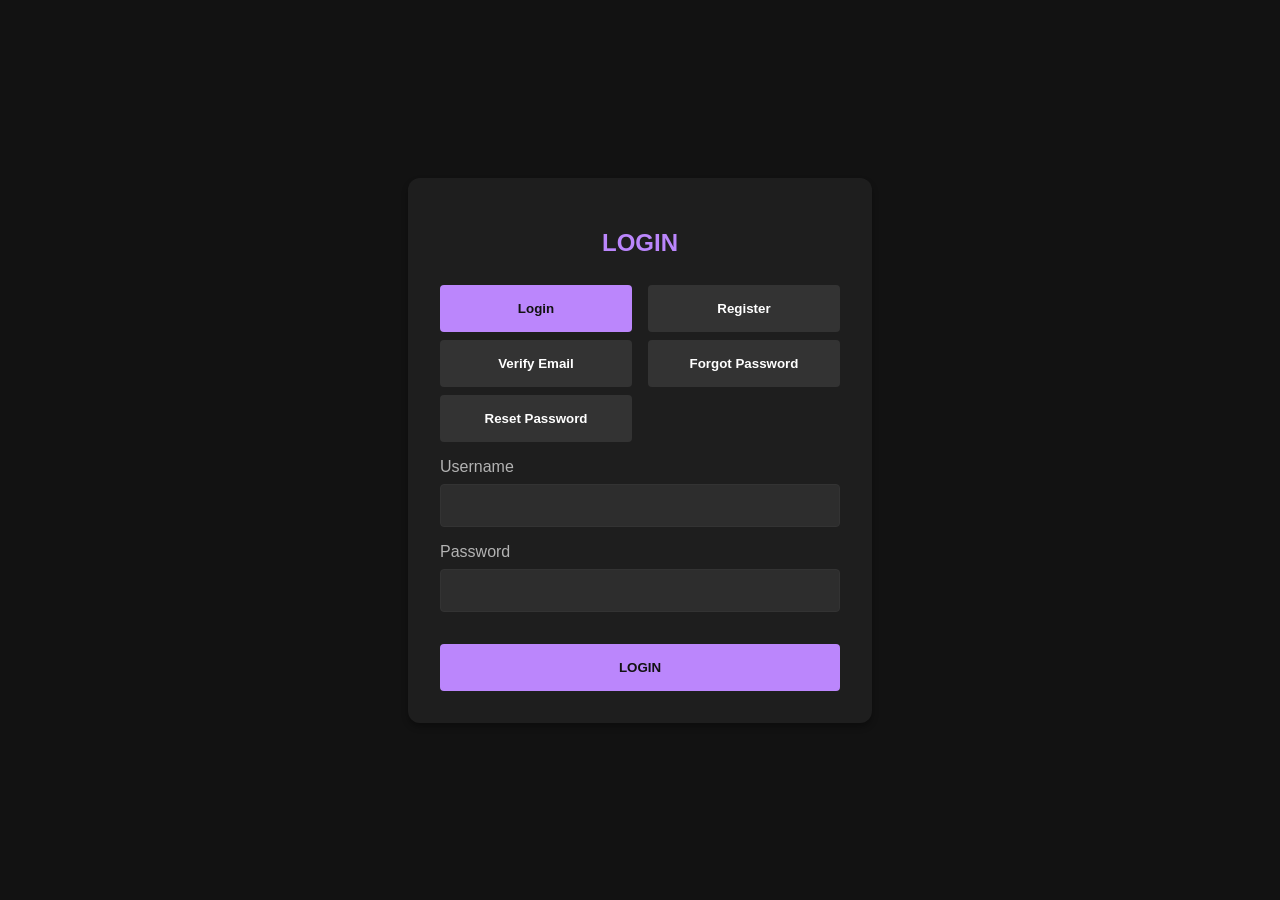
<file: templates/auth_test.html>
<!DOCTYPE html>
<html lang="en">

<head>
    <meta charset="UTF-8">
    <meta name="viewport" content="width=device-width, initial-scale=1.0">
    <title>Mock Auth Testing | ni_coli</title>
    <style>
        body {
            font-family: 'Segoe UI', Tahoma, Geneva, Verdana, sans-serif;
            background-color: #121212;
            color: #e0e0e0;
            display: flex;
            justify-content: center;
            align-items: center;
            min-height: 100vh;
            margin: 0;
        }

        .container {
            background-color: #1e1e1e;
            padding: 2rem;
            border-radius: 12px;
            box-shadow: 0 4px 6px rgba(0, 0, 0, 0.3);
            width: 400px;
        }

        h2 {
            text-align: center;
            color: #bb86fc;
        }

        .form-group {
            margin-bottom: 1rem;
        }

        label {
            display: block;
            margin-bottom: 0.5rem;
            color: #b3b3b3;
        }

        input,
        select {
            width: 100%;
            padding: 0.8rem;
            border-radius: 4px;
            border: 1px solid #333;
            background-color: #2d2d2d;
            color: white;
            box-sizing: border-box;
        }

        button {
            width: 100%;
            padding: 1rem;
            background-color: #bb86fc;
            color: #121212;
            border: none;
            border-radius: 4px;
            font-weight: bold;
            cursor: pointer;
            margin-top: 1rem;
            transition: background-color 0.3s;
        }

        button:hover {
            background-color: #9955e8;
        }

        .mode-selector {
            display: flex;
            justify-content: space-between;
            margin-bottom: 1rem;
            flex-wrap: wrap;
        }

        .mode-selector button {
            width: 48%;
            margin-top: 0.5rem;
            background-color: #333;
            color: white;
        }

        .mode-selector button.active {
            background-color: #bb86fc;
            color: #121212;
        }

        #response-area {
            margin-top: 1rem;
            padding: 1rem;
            background-color: #2d2d2d;
            border-radius: 4px;
            border: 1px solid #333;
            display: none;
            word-break: break-all;
        }

        .hidden {
            display: none;
        }
    </style>
</head>

<body>

    <div class="container">
        <h2 id="form-title">Login</h2>
        <div class="mode-selector">
            <button onclick="setMode('login')" id="btn-login" class="active">Login</button>
            <button onclick="setMode('register')" id="btn-register">Register</button>
            <button onclick="setMode('verify')" id="btn-verify">Verify Email</button>
            <button onclick="setMode('forgot')" id="btn-forgot">Forgot Password</button>
            <button onclick="setMode('reset')" id="btn-reset">Reset Password</button>
        </div>

        <form id="auth-form" onsubmit="handleSubmit(event)">
            <div class="form-group" id="grp-username">
                <label>Username</label>
                <input type="text" id="username">
            </div>
            <div class="form-group" id="grp-email">
                <label>Email</label>
                <input type="email" id="email">
            </div>
            <div class="form-group" id="grp-password">
                <label>Password</label>
                <input type="password" id="password">
            </div>
            <div class="form-group hidden" id="grp-new-password">
                <label>New Password</label>
                <input type="password" id="new_password">
            </div>
            <div class="form-group hidden" id="grp-code">
                <label>OTP Code</label>
                <input type="text" id="code">
            </div>

            <div class="hidden" id="register-extras">
                <div class="form-group">
                    <label>Full Name</label>
                    <input type="text" id="full_name" value="Test User">
                </div>
                <div class="form-group">
                    <label>Birth Date</label>
                    <input type="date" id="birth_date" value="1990-01-01">
                </div>
                <div class="form-group">
                    <label>Role</label>
                    <select id="role">
                        <option value="ADULT">Adult</option>
                        <option value="INMATE">Inmate</option>
                    </select>
                </div>
            </div>

            <button type="submit" id="submit-btn">Login</button>
        </form>

        <div id="response-area"></div>
    </div>

    <script>
        let currentMode = 'login';

        const fields = {
            login: ['grp-username', 'grp-password'],
            register: ['grp-username', 'grp-password', 'grp-email', 'register-extras'],
            verify: ['grp-email', 'grp-code'],
            forgot: ['grp-email'],
            reset: ['grp-email', 'grp-code', 'grp-new-password']
        };

        function setMode(mode) {
            currentMode = mode;
            document.getElementById('form-title').innerText = mode.replace('-', ' ').toUpperCase();
            document.querySelectorAll('.mode-selector button').forEach(b => b.classList.remove('active'));
            document.getElementById(`btn-${mode}`).classList.add('active');
            document.getElementById('submit-btn').innerText = mode.toUpperCase().replace('-', ' ');

            document.querySelectorAll('.form-group, #register-extras').forEach(el => el.classList.add('hidden'));

            fields[mode].forEach(id => {
                document.getElementById(id).classList.remove('hidden');
            });

            document.getElementById('response-area').style.display = 'none';
        }

        async function handleSubmit(e) {
            e.preventDefault();
            const responseArea = document.getElementById('response-area');
            responseArea.style.display = 'none';

            let url = '';
            let data = {};

            if (currentMode === 'login') {
                url = '/api/auth/login/';
                data = {
                    username: document.getElementById('username').value,
                    password: document.getElementById('password').value
                };
            } else if (currentMode === 'register') {
                url = '/api/auth/register/';
                data = {
                    username: document.getElementById('username').value,
                    password: document.getElementById('password').value,
                    email: document.getElementById('email').value,
                    full_name: document.getElementById('full_name').value,
                    birth_date: document.getElementById('birth_date').value,
                    role: document.getElementById('role').value
                };
            } else if (currentMode === 'verify') {
                url = '/api/auth/verify-email/';
                data = {
                    email: document.getElementById('email').value,
                    code: document.getElementById('code').value
                };
            } else if (currentMode === 'forgot') {
                url = '/api/auth/forgot-password/';
                data = {
                    email: document.getElementById('email').value
                };
            } else if (currentMode === 'reset') {
                url = '/api/auth/reset-password/';
                data = {
                    email: document.getElementById('email').value,
                    code: document.getElementById('code').value,
                    new_password: document.getElementById('new_password').value
                };
            }

            try {
                const response = await fetch(url, {
                    method: 'POST',
                    headers: { 'Content-Type': 'application/json' },
                    body: JSON.stringify(data)
                });
                const result = await response.json();

                responseArea.style.display = 'block';
                responseArea.style.backgroundColor = response.ok ? '#1b3a24' : '#3a1b1b';
                responseArea.innerHTML = `<pre>${JSON.stringify(result, null, 2)}</pre>`;
            } catch (error) {
                responseArea.style.display = 'block';
                responseArea.style.backgroundColor = '#3a1b1b';
                responseArea.innerText = 'Error: ' + error.message;
            }
        }

        // Initialize
        setMode('login');
    </script>
</body>

</html>
</file>
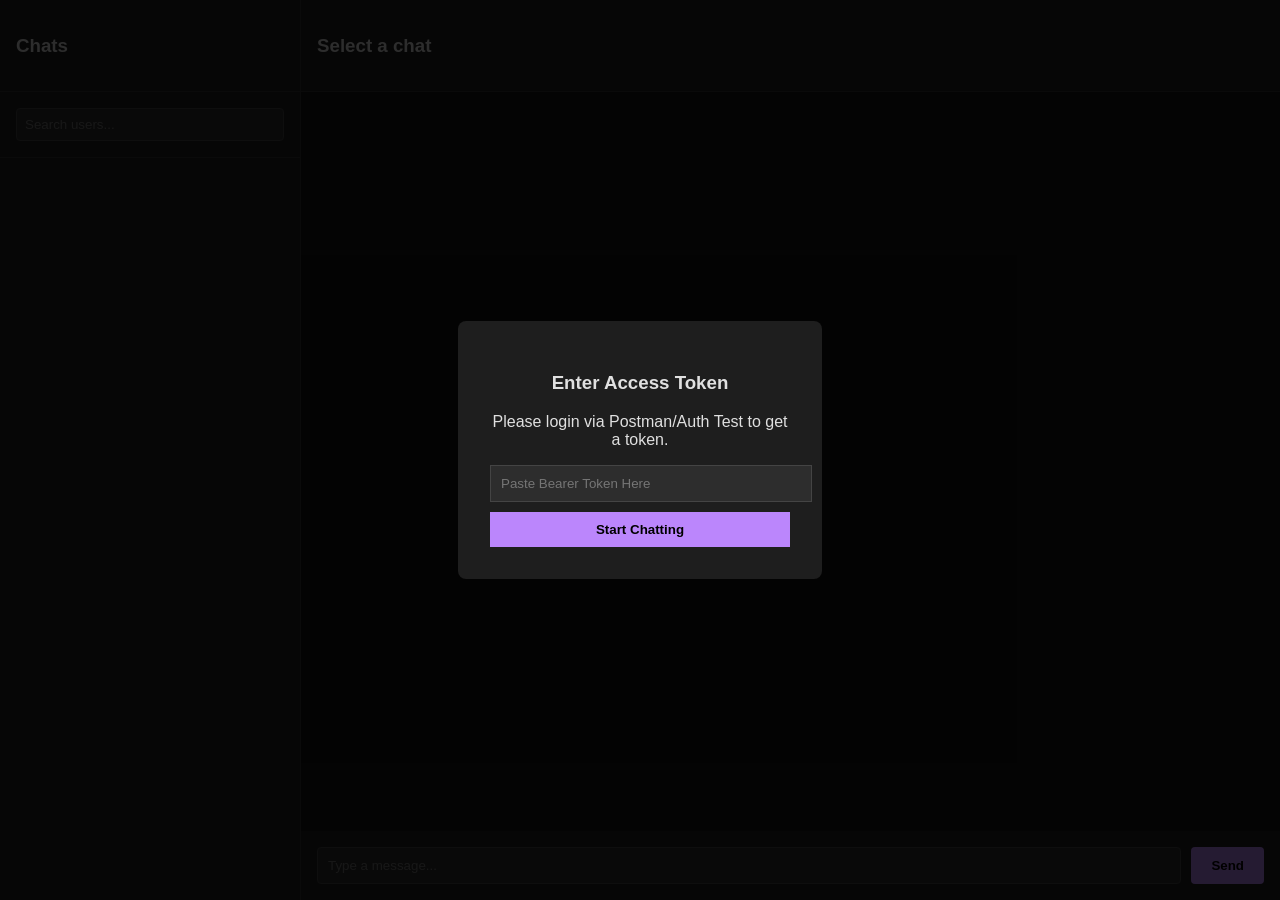
<file: templates/chat_test.html>
<!DOCTYPE html>
<html lang="en">

<head>
    <meta charset="UTF-8">
    <meta name="viewport" content="width=device-width, initial-scale=1.0">
    <title>Chat Test | ni_coli</title>
    <style>
        body {
            font-family: 'Segoe UI', sans-serif;
            background-color: #121212;
            color: #e0e0e0;
            margin: 0;
            display: flex;
            height: 100vh;
            overflow: hidden;
        }

        .sidebar {
            width: 300px;
            background-color: #1e1e1e;
            border-right: 1px solid #333;
            display: flex;
            flex-direction: column;
        }

        .main {
            flex: 1;
            display: flex;
            flex-direction: column;
            background-color: #121212;
        }

        .header {
            padding: 1rem;
            border-bottom: 1px solid #333;
            background-color: #1e1e1e;
            display: flex;
            justify-content: space-between;
            align-items: center;
        }

        .search-box {
            padding: 1rem;
            border-bottom: 1px solid #333;
        }

        .search-box input {
            width: 100%;
            padding: 0.5rem;
            background: #2d2d2d;
            border: 1px solid #444;
            color: white;
            border-radius: 4px;
            box-sizing: border-box;
        }

        .user-list,
        .room-list {
            flex: 1;
            overflow-y: auto;
        }

        .list-item {
            padding: 10px;
            cursor: pointer;
            border-bottom: 1px solid #2a2a2a;
            display: flex;
            align-items: center;
        }

        .list-item:hover {
            background-color: #2a2a2a;
        }

        .list-item img {
            width: 32px;
            height: 32px;
            border-radius: 50%;
            margin-right: 10px;
            background: #444;
        }

        .chat-area {
            flex: 1;
            overflow-y: auto;
            padding: 1rem;
            display: flex;
            flex-direction: column;
            gap: 10px;
        }

        .message {
            padding: 10px;
            border-radius: 8px;
            max-width: 70%;
            word-wrap: break-word;
        }

        .message.sent {
            background-color: #bb86fc;
            color: #121212;
            align-self: flex-end;
        }

        .message.received {
            background-color: #2d2d2d;
            align-self: flex-start;
        }

        .input-area {
            padding: 1rem;
            background-color: #1e1e1e;
            display: flex;
            gap: 10px;
        }

        .input-area input {
            flex: 1;
            padding: 10px;
            background: #2d2d2d;
            border: 1px solid #444;
            color: white;
            border-radius: 4px;
        }

        .input-area button {
            padding: 10px 20px;
            background: #bb86fc;
            border: none;
            border-radius: 4px;
            font-weight: bold;
            cursor: pointer;
        }

        #token-modal {
            position: fixed;
            top: 0;
            left: 0;
            width: 100%;
            height: 100%;
            background: rgba(0, 0, 0, 0.8);
            display: flex;
            justify-content: center;
            align-items: center;
            z-index: 1000;
        }

        .modal-content {
            background: #1e1e1e;
            padding: 2rem;
            border-radius: 8px;
            width: 300px;
            text-align: center;
        }

        .modal-content input {
            width: 100%;
            padding: 10px;
            margin-bottom: 10px;
            background: #2d2d2d;
            border: 1px solid #444;
            color: white;
        }

        .modal-content button {
            width: 100%;
            padding: 10px;
            background: #bb86fc;
            border: none;
            font-weight: bold;
            cursor: pointer;
        }
    </style>
</head>

<body>

    <!-- Token Modal -->
    <div id="token-modal">
        <div class="modal-content">
            <h3>Enter Access Token</h3>
            <p>Please login via Postman/Auth Test to get a token.</p>
            <input type="text" id="access-token" placeholder="Paste Bearer Token Here">
            <button onclick="saveToken()">Start Chatting</button>
        </div>
    </div>

    <div class="sidebar">
        <div class="header">
            <h3>Chats</h3>
            <small id="current-user"></small>
        </div>
        <div class="search-box">
            <input type="text" id="search-input" placeholder="Search users..." onkeyup="searchUsers()">
        </div>
        <div id="search-results" class="user-list" style="display: none; background: #1a1a1a; max-height: 200px;"></div>
        <div class="room-list" id="room-list">
            <!-- Rooms will appear here -->
        </div>
    </div>

    <div class="main">
        <div class="header" id="chat-header">
            <h3>Select a chat</h3>
        </div>
        <div class="chat-area" id="chat-messages">
            <!-- Messages -->
        </div>
        <div class="input-area">
            <input type="text" id="message-input" placeholder="Type a message..." onkeypress="handleEnter(event)">
            <button onclick="sendMessage()">Send</button>
        </div>
    </div>

    <script>
        let token = localStorage.getItem('access_token');
        let currentUser = null;
        let currentRoomId = null;
        let socket = null;
        const BASE_API = '/api/v1';

        if (token) {
            document.getElementById('token-modal').style.display = 'none';
            initialize();
        }

        async function initialize() {
            await fetchUserProfile();
            loadRooms();
        }

        function saveToken() {
            const input = document.getElementById('access-token').value.trim();
            if (input) {
                token = input;
                localStorage.setItem('access_token', token);
                document.getElementById('token-modal').style.display = 'none';
                initialize();
            }
        }

        async function fetchUserProfile() {
            try {
                const res = await fetch(`${BASE_API}/auth/profile/`, { headers: { 'Authorization': `Bearer ${token}` } });
                const data = await res.json();
                if (data.username) {
                    currentUser = data;
                    document.getElementById('current-user').innerText = `@${data.username}`;
                }
            } catch (e) { console.error(e); }
        }

        async function searchUsers() {
            const query = document.getElementById('search-input').value;
            const resultsDiv = document.getElementById('search-results');

            if (query.length < 2) {
                resultsDiv.style.display = 'none';
                return;
            }

            const res = await fetch(`${BASE_API}/auth/search/?query=${query}`, { headers: { 'Authorization': `Bearer ${token}` } });
            const users = await res.json();

            resultsDiv.innerHTML = '';
            resultsDiv.style.display = 'block';

            users.forEach(user => {
                const div = document.createElement('div');
                div.className = 'list-item';
                div.innerHTML = `<img src="${user.profile_image || 'https://via.placeholder.com/32'}" alt="img">${user.username}`;
                div.onclick = () => startPrivateChat(user.id, user.username);
                resultsDiv.appendChild(div);
            });
        }

        async function startPrivateChat(userId, username) {
            // Create/Get Room
            const res = await fetch(`${BASE_API}/chat/rooms/private/${userId}/`, {
                method: 'POST',
                headers: { 'Authorization': `Bearer ${token}` }
            });
            const room = await res.json();

            document.getElementById('search-results').style.display = 'none';
            document.getElementById('search-input').value = '';

            openChat(room.id, username);
            loadRooms(); // Refresh list
        }

        async function loadRooms() {
            const res = await fetch(`${BASE_API}/chat/rooms/`, { headers: { 'Authorization': `Bearer ${token}` } });
            const rooms = await res.json();
            const list = document.getElementById('room-list');
            list.innerHTML = '';

            rooms.forEach(room => {
                const div = document.createElement('div');
                div.className = 'list-item';
                const name = room.is_group ? room.name : room.participants.find(p => p.username !== currentUser?.username)?.username || 'Chat';
                div.innerHTML = `<span>${name}</span>`;
                div.onclick = () => openChat(room.id, name);
                list.appendChild(div);
            });
        }

        async function openChat(roomId, name) {
            currentRoomId = roomId;
            document.getElementById('chat-header').innerHTML = `<h3>${name}</h3>`;
            document.getElementById('chat-messages').innerHTML = '';

            // Load history
            const res = await fetch(`${BASE_API}/chat/messages/?room_id=${roomId}`, { headers: { 'Authorization': `Bearer ${token}` } });
            const messages = await res.json();
            messages.forEach(appendMessage);

            connectWebSocket(roomId);
        }

        function connectWebSocket(roomId) {
            if (socket) socket.close();

            // Note: In Docker local, ws might need full URL. Assuming /ws/ is proxied or correct.
            // Using standard ws:// + host + /ws/chat/ROOM/
            const protocol = window.location.protocol === 'https:' ? 'wss:' : 'ws:';
            socket = new WebSocket(`${protocol}//${window.location.host}/ws/chat/${roomId}/?token=${token}`);

            socket.onmessage = function (e) {
                const data = JSON.parse(e.data);
                appendMessage(data);
            };

            socket.onopen = () => console.log('WebSocket Connected');
            socket.onerror = (e) => console.error('WebSocket Error', e);
        }

        function appendMessage(msg) {
            const div = document.createElement('div');
            const isMe = msg.sender.username === currentUser?.username;
            div.className = `message ${isMe ? 'sent' : 'received'}`;
            div.innerText = msg.message || msg.text; // WebSocket sends 'message', API sends 'text'
            document.getElementById('chat-messages').appendChild(div);
            document.getElementById('chat-messages').scrollTop = document.getElementById('chat-messages').scrollHeight;
        }

        function handleEnter(e) {
            if (e.key === 'Enter') sendMessage();
        }

        function sendMessage() {
            const input = document.getElementById('message-input');
            const text = input.value.trim();
            if (!text || !socket) return;

            // Send via WebSocket for instant update
            socket.send(JSON.stringify({ message: text }));
            input.value = '';
        }
    </script>
</body>

</html>
</file>
